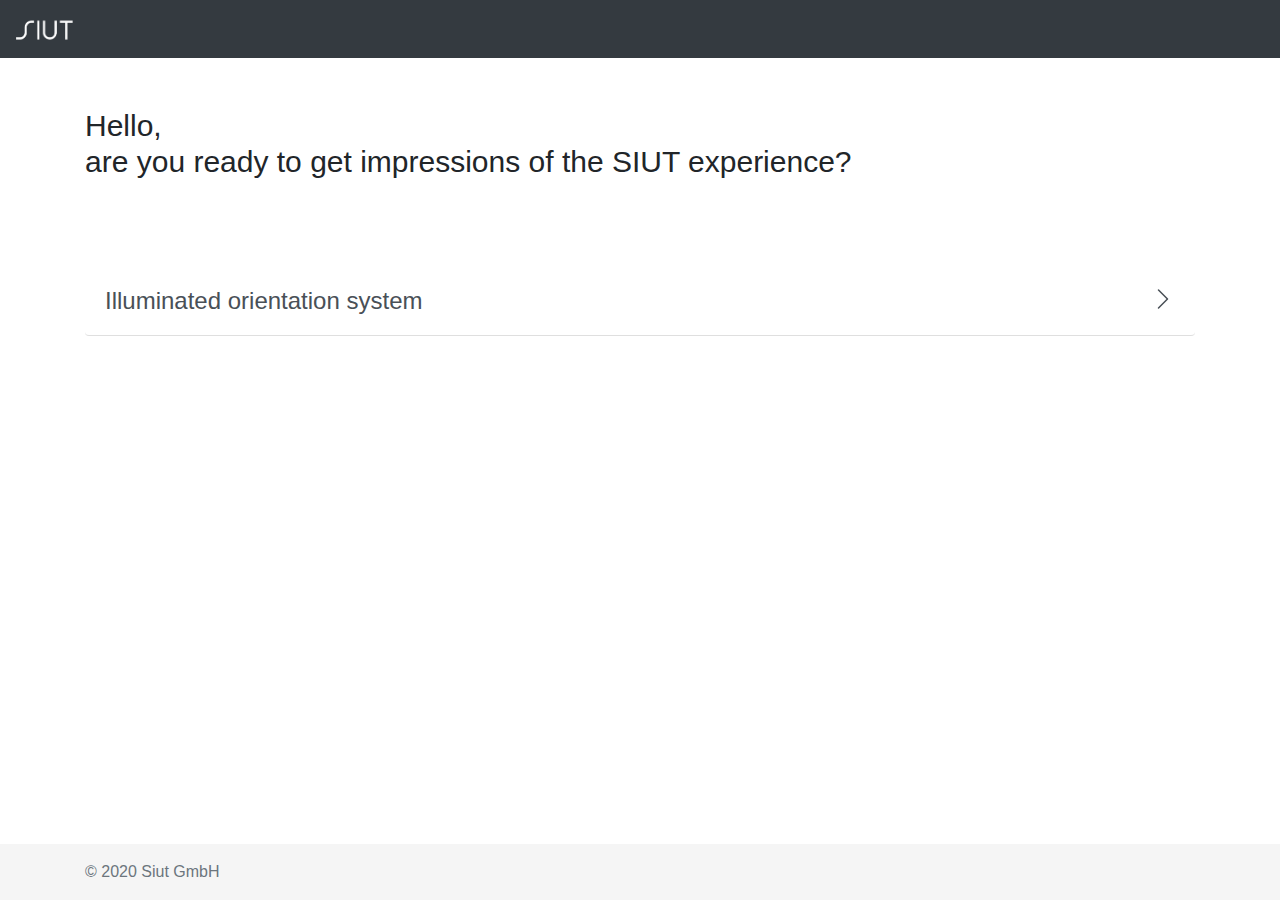
<file: index.html>
<!doctype html>
<html lang="en" class="h-100">
<head>
    <meta charset="utf-8">
    <meta name="viewport" content="width=device-width, initial-scale=1, shrink-to-fit=no">
    <title>Siut - Illuminated orientation system</title>

    <!-- Bootstrap core CSS -->
    <link rel="stylesheet" href="https://stackpath.bootstrapcdn.com/bootstrap/4.4.1/css/bootstrap.min.css"
          integrity="sha384-Vkoo8x4CGsO3+Hhxv8T/Q5PaXtkKtu6ug5TOeNV6gBiFeWPGFN9MuhOf23Q9Ifjh" crossorigin="anonymous">

    <!-- Favicons -->
    <link rel="icon" href="https://siut.eu/wp-content/uploads/2019/11/cropped-logo-1-32x32.png" sizes="32x32"/>

    <!-- Custom styles for this template -->
    <link href="./css/style.css" rel="stylesheet">
</head>
<body class="d-flex flex-column h-100">
<header>
    <!-- Fixed navbar -->
    <nav class="navbar navbar-expand-md navbar-dark fixed-top bg-dark">
        <a class="navbar-brand" href="./index.html">
            <img src="./img/logo-white.png" height="30" alt="Illuminated orientation system">
        </a>
    </nav>
</header>

<!-- Begin page content -->
<main role="main" class="flex-shrink-0">
    <div class="container">

        <h1 class="mt-5">
            Hello,<br>
            are you ready to get impressions of the SIUT experience?
        </h1>

        <div class="list-group mt-5 pt-5">
            <a href="./select.html" class="list-group-item list-group-item-action">
                <h4>
                    Illuminated <span class="keep-together">orientation system</span>
                    <svg style="float: right" class="bi bi-chevron-right" width="1em" height="1em" viewBox="0 0 16 16" fill="currentColor" xmlns="http://www.w3.org/2000/svg">
                        <path fill-rule="evenodd" d="M4.646 1.646a.5.5 0 01.708 0l6 6a.5.5 0 010 .708l-6 6a.5.5 0 01-.708-.708L10.293 8 4.646 2.354a.5.5 0 010-.708z" clip-rule="evenodd"/>
                    </svg>
                </h4>
            </a>
        </div>

    </div>
</main>

<footer class="footer mt-auto py-3">
    <div class="container">
        <span class="text-muted">&copy; 2020 Siut GmbH</span>
    </div>
</footer>
<script src="https://code.jquery.com/jquery-3.5.0.slim.min.js"
        integrity="sha256-MlusDLJIP1GRgLrOflUQtshyP0TwT/RHXsI1wWGnQhs=" crossorigin="anonymous"></script>
<script src="https://stackpath.bootstrapcdn.com/bootstrap/4.4.1/js/bootstrap.min.js"
        integrity="sha384-wfSDF2E50Y2D1uUdj0O3uMBJnjuUD4Ih7YwaYd1iqfktj0Uod8GCExl3Og8ifwB6"
        crossorigin="anonymous"></script>
<script src="./js/scripts.js"></script>
</body>
</html>
</file>
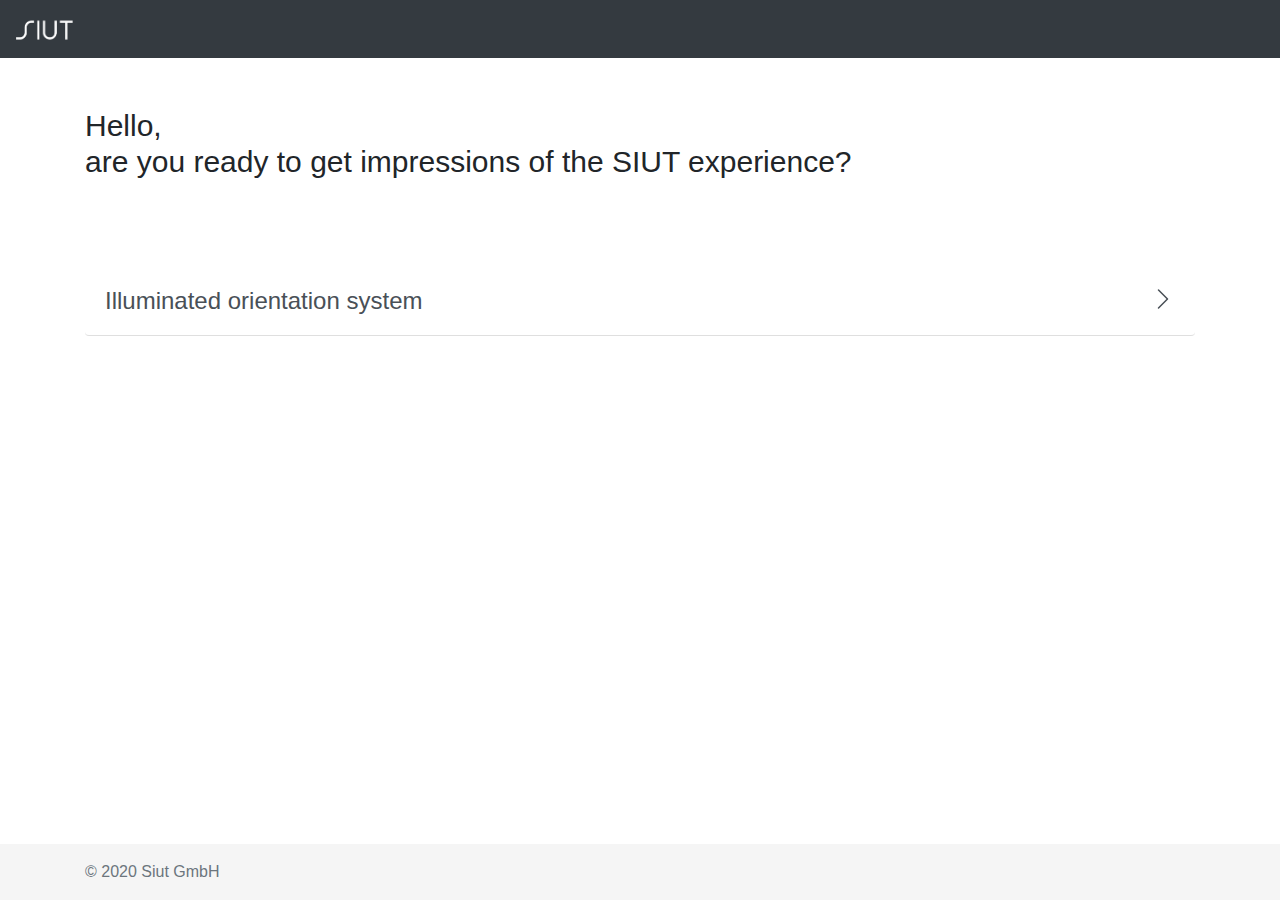
<file: files and programm/files on Mikrokontroller/data/index.html>
<!doctype html>
<html lang="en" class="h-100">
<head>
    <meta charset="utf-8">
    <meta name="viewport" content="width=device-width, initial-scale=1, shrink-to-fit=no">
    <title>Siut - Illuminated orientation system</title>

    <!-- Bootstrap core CSS -->
    <link rel="stylesheet" href="./bootstrap.min.css">

    <!-- Favicons -->
    <link rel="icon" href="./cropped-logo-1-32x32.png" sizes="32x32"/>

    <!-- Custom styles for this template -->
    <link href="./style.css" rel="stylesheet">
</head>
<body class="d-flex flex-column h-100">
<header>
    <!-- Fixed navbar -->
    <nav class="navbar navbar-expand-md navbar-dark fixed-top bg-dark">
        <a class="navbar-brand" href="./index.html">
            <img src="./logo-white.png" height="30" alt="Illuminated orientation system">
        </a>
    </nav>
</header>

<!-- Begin page content -->
<main role="main" class="flex-shrink-0">
    <div class="container">

        <h1 class="mt-5">
            Hello,<br>
            are you ready to get impressions of the SIUT experience?
        </h1>

        <div class="list-group mt-5 pt-5">
            <a href="./select.html" class="list-group-item list-group-item-action">
                <h4>
                    Illuminated <span class="keep-together">orientation system</span>
                    <svg style="float: right" class="bi bi-chevron-right" width="1em" height="1em" viewBox="0 0 16 16" fill="currentColor" xmlns="http://www.w3.org/2000/svg">
                        <path fill-rule="evenodd" d="M4.646 1.646a.5.5 0 01.708 0l6 6a.5.5 0 010 .708l-6 6a.5.5 0 01-.708-.708L10.293 8 4.646 2.354a.5.5 0 010-.708z" clip-rule="evenodd"/>
                    </svg>
                </h4>
            </a>
        </div>

    </div>
</main>

<footer class="footer mt-auto py-3">
    <div class="container">
        <span class="text-muted">&copy; 2020 Siut GmbH</span>
    </div>
</footer>
<script src="./jquery-3.5.0.slim.min.js"></script>
<script src="./bootstrap.min.js"></script>
<script src="./scripts.js"></script>
</body>
</html>
</file>
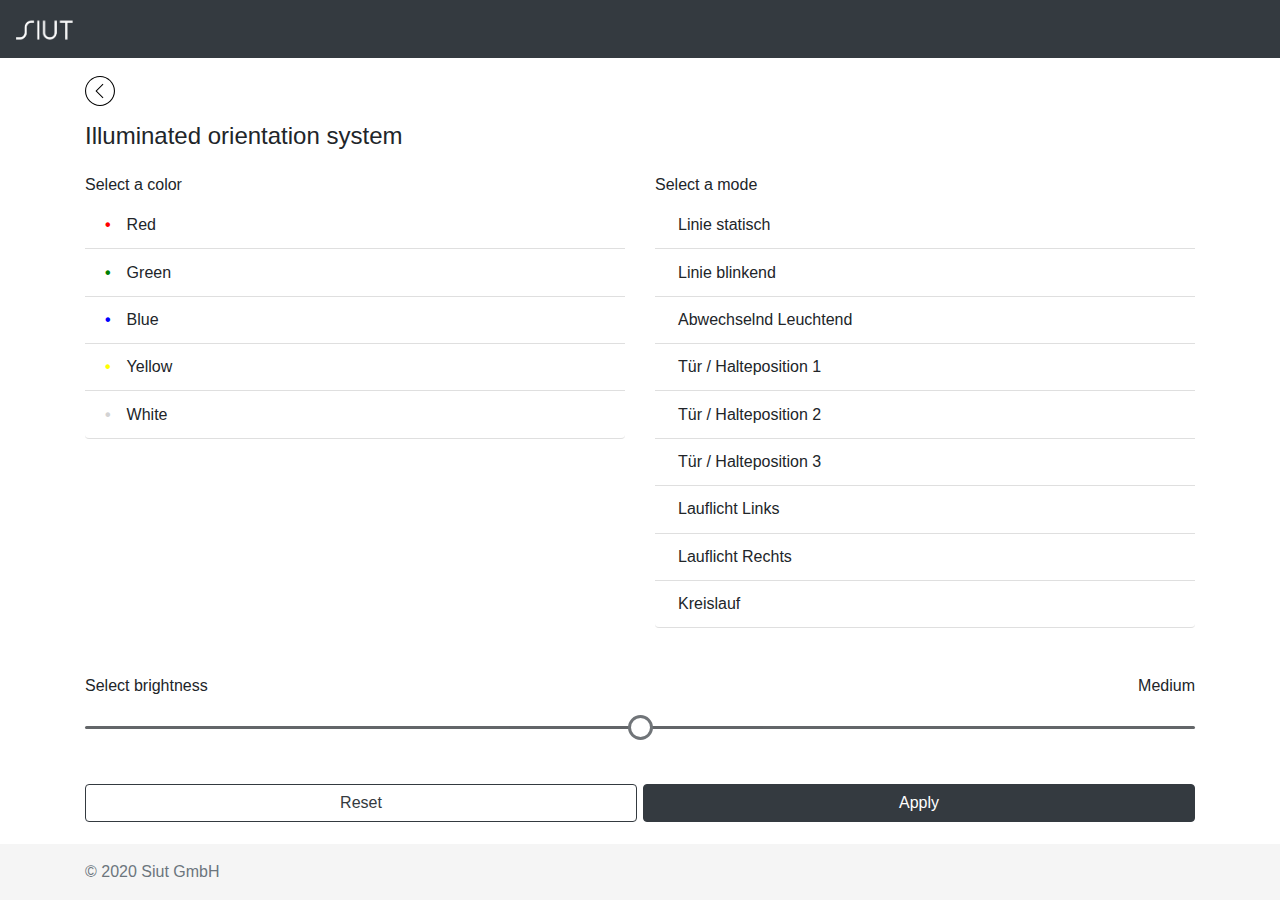
<file: select.html>
<!doctype html>
<html lang="en" class="h-100">
<head>
    <meta charset="utf-8">
    <meta name="viewport" content="width=device-width, initial-scale=1, shrink-to-fit=no">
    <title>Siut - Illuminated orientation system</title>

    <!-- Bootstrap core CSS -->
    <link rel="stylesheet" href="https://stackpath.bootstrapcdn.com/bootstrap/4.4.1/css/bootstrap.min.css"
          integrity="sha384-Vkoo8x4CGsO3+Hhxv8T/Q5PaXtkKtu6ug5TOeNV6gBiFeWPGFN9MuhOf23Q9Ifjh" crossorigin="anonymous">

    <!-- Favicons -->
    <link rel="icon" href="https://siut.eu/wp-content/uploads/2019/11/cropped-logo-1-32x32.png" sizes="32x32"/>

    <!-- Custom styles for this template -->
    <link href="./css/style.css" rel="stylesheet">
</head>
<body class="d-flex flex-column h-100">
<header>
    <!-- Fixed navbar -->
    <nav class="navbar navbar-expand-md navbar-dark fixed-top bg-dark">
        <a class="navbar-brand" href="./index.html">
            <img src="./img/logo-white.png" height="30" alt="Illuminated orientation system">
        </a>
    </nav>
</header>

<!-- Begin page content -->
<main role="main" class="flex-shrink-0">
    <div class="container">

        <a href="index.html" class="back-button mt-3">
            <img src="./img/circle-back.svg" width="30" height="30" alt="back">
        </a>
        <h4 class="mt-3">
            <span class="pt-3">Illuminated orientation system</span>
        </h4>

        <form action="./status.html" method="post">
            <div class="form-group row">

                <!-- Form Part - Color Selection -->
                <div class="col-md-6 mb-3 mt-3">
                    <h6>Select a color</h6>

                    <div class="list-group color-selection">
                        <input type="radio" name="color" value="red" id="color-red"/>
                        <label class="list-group-item red" for="color-red">Red</label>

                        <input type="radio" name="color" value="green" id="color-green"/>
                        <label class="list-group-item green" for="color-green">Green</label>

                        <input type="radio" name="color" value="blue" id="color-blue"/>
                        <label class="list-group-item blue" for="color-blue">Blue</label>

                        <input type="radio" name="color" value="yellow" id="color-yellow"/>
                        <label class="list-group-item yellow" for="color-yellow">Yellow</label>

                        <input type="radio" name="color" value="white" id="color-white"/>
                        <label class="list-group-item white" for="color-white">White</label>
                    </div>
                </div>

                <!-- Form Part - Mode Selection -->
                <div class="col-md-6 mt-3">
                    <h6>Select a mode</h6>

                    <div class="list-group mode-selection">
                        <input type="radio" name="mode" value="line-static" id="mode-line-static"/>
                        <label class="list-group-item" for="mode-line-static">Linie statisch</label>

                        <input type="radio" name="mode" value="line-flashing" id="mode-line-flashing"/>
                        <label class="list-group-item" for="mode-line-flashing">Linie blinkend</label>

                        <input type="radio" name="mode" value="alternate" id="mode-alternate"/>
                        <label class="list-group-item" for="mode-alternate">Abwechselnd Leuchtend</label>

                        <input type="radio" name="mode" value="stop-position-1" id="mode-stop-position-1"/>
                        <label class="list-group-item" for="mode-stop-position-1">Tür / Halteposition 1</label>

                        <input type="radio" name="mode" value="stop-position-2" id="mode-stop-position-2"/>
                        <label class="list-group-item" for="mode-stop-position-2">Tür / Halteposition 2</label>

                        <input type="radio" name="mode" value="stop-position-3" id="mode-stop-position-3"/>
                        <label class="list-group-item" for="mode-stop-position-3">Tür / Halteposition 3</label>

                        <input type="radio" name="mode" value="lauflinks" id="mode-lauflinks"/>
                        <label class="list-group-item" for="mode-lauflinks">Lauflicht Links</label>

                        <input type="radio" name="mode" value="laufrechts" id="mode-laufrechts"/>
                        <label class="list-group-item" for="mode-laufrechts">Lauflicht Rechts</label>

                        <input type="radio" name="mode" value="circle" id="mode-circle"/>
                        <label class="list-group-item" for="mode-circle">Kreislauf</label>
                    </div>
                </div>
            </div>

            <!-- Form Part - Brightness Selection -->
            <div class="form-group row mt-5 mb-0">
                <div class="col-6">
                    <h6>Select brightness</h6>
                </div>
                <div class="col-6 text-right">
                    <h6 class="brightness-value">Medium</h6>
                </div>
            </div>

            <div class="slidecontainer pt-2">
                <input type="range" min="1" max="3" value="2" class="slider brightness-slider" name="brightness"
                       id="brightness">
            </div>

            <!-- Form Bottom - Actions -->
            <div class="form-group row mt-5">
                <div class="col-6 reset-col">
                    <button type="button" class="reset btn btn-outline-dark btn-block">Reset</button>
                </div>
                <div class="col-6 submit-col">
                    <input type="submit" class="submit btn btn-dark btn-block" value="Apply">
                </div>
            </div>
        </form>
    </div>
</main>

<footer class="footer mt-auto py-3">
    <div class="container">
        <span class="text-muted">&copy; 2020 Siut GmbH</span>
    </div>
</footer>
<script src="https://code.jquery.com/jquery-3.5.0.slim.min.js"
        integrity="sha256-MlusDLJIP1GRgLrOflUQtshyP0TwT/RHXsI1wWGnQhs=" crossorigin="anonymous"></script>
<script src="https://stackpath.bootstrapcdn.com/bootstrap/4.4.1/js/bootstrap.min.js"
        integrity="sha384-wfSDF2E50Y2D1uUdj0O3uMBJnjuUD4Ih7YwaYd1iqfktj0Uod8GCExl3Og8ifwB6"
        crossorigin="anonymous"></script>
<script src="./js/scripts.js"></script>
</body>
</html>
</file>
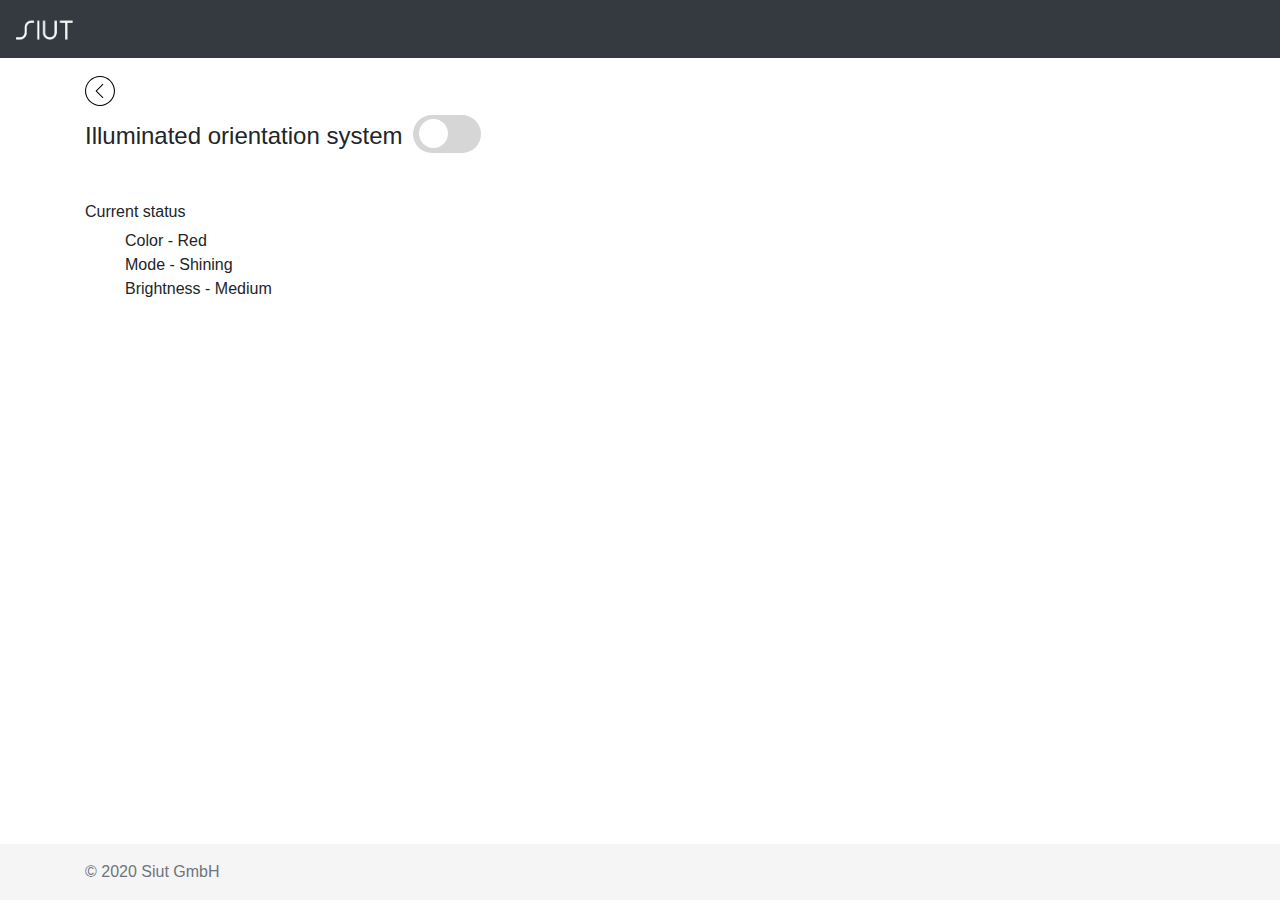
<file: status.html>
<!doctype html>
<html lang="en" class="h-100">
<head>
    <meta charset="utf-8">
    <meta name="viewport" content="width=device-width, initial-scale=1, shrink-to-fit=no">
    <title>Siut - Illuminated orientation system</title>

    <!-- Bootstrap core CSS -->
    <link rel="stylesheet" href="https://stackpath.bootstrapcdn.com/bootstrap/4.4.1/css/bootstrap.min.css"
          integrity="sha384-Vkoo8x4CGsO3+Hhxv8T/Q5PaXtkKtu6ug5TOeNV6gBiFeWPGFN9MuhOf23Q9Ifjh" crossorigin="anonymous">

    <!-- Favicons -->
    <link rel="icon" href="https://siut.eu/wp-content/uploads/2019/11/cropped-logo-1-32x32.png" sizes="32x32"/>

    <!-- Custom styles for this template -->
    <link href="./css/style.css" rel="stylesheet">

    <!-- iOS style on/off switch style -->
    <link href="./css/component-custom-switch.css" rel="stylesheet">
</head>
<body class="d-flex flex-column h-100">
<header>
    <!-- Fixed navbar -->
    <nav class="navbar navbar-expand-md navbar-dark fixed-top bg-dark">
        <a class="navbar-brand" href="./index.html">
            <img src="./img/logo-white.png" height="30" alt="Illuminated orientation system">
        </a>
    </nav>
</header>

<!-- Begin page content -->
<main role="main" class="flex-shrink-0">
    <div class="container status-screen">

        <a href="select.html" class="back-button mt-3">
            <img src="./img/circle-back.svg" width="30" height="30" alt="back">
        </a>
        <h4 class="mt-3 float-left">
            <span class="pt-3">Illuminated <span class="keep-together">orientation system</span></span>
        </h4>

        <div class="custom-switch">
            <input class="custom-switch-input" id="example_1" type="checkbox">
            <label class="custom-switch-btn" for="example_1"></label>
        </div>

        <h6 class="mt-5">Current status</h6>
        <ul class="status">
            <li>Color - <span class="value">Red</span></li>
            <li>Mode - <span class="value">Shining</span></li>
            <li>Brightness - <span class="value">Medium</span></li>
        </ul>

    </div>
</main>

<footer class="footer mt-auto py-3">
    <div class="container">
        <span class="text-muted">&copy; 2020 Siut GmbH</span>
    </div>
</footer>
<script src="https://code.jquery.com/jquery-3.5.0.slim.min.js"
        integrity="sha256-MlusDLJIP1GRgLrOflUQtshyP0TwT/RHXsI1wWGnQhs=" crossorigin="anonymous"></script>
<script src="https://stackpath.bootstrapcdn.com/bootstrap/4.4.1/js/bootstrap.min.js"
        integrity="sha384-wfSDF2E50Y2D1uUdj0O3uMBJnjuUD4Ih7YwaYd1iqfktj0Uod8GCExl3Og8ifwB6"
        crossorigin="anonymous"></script>
<script src="./js/scripts.js"></script>
</body>
</html>
</file>
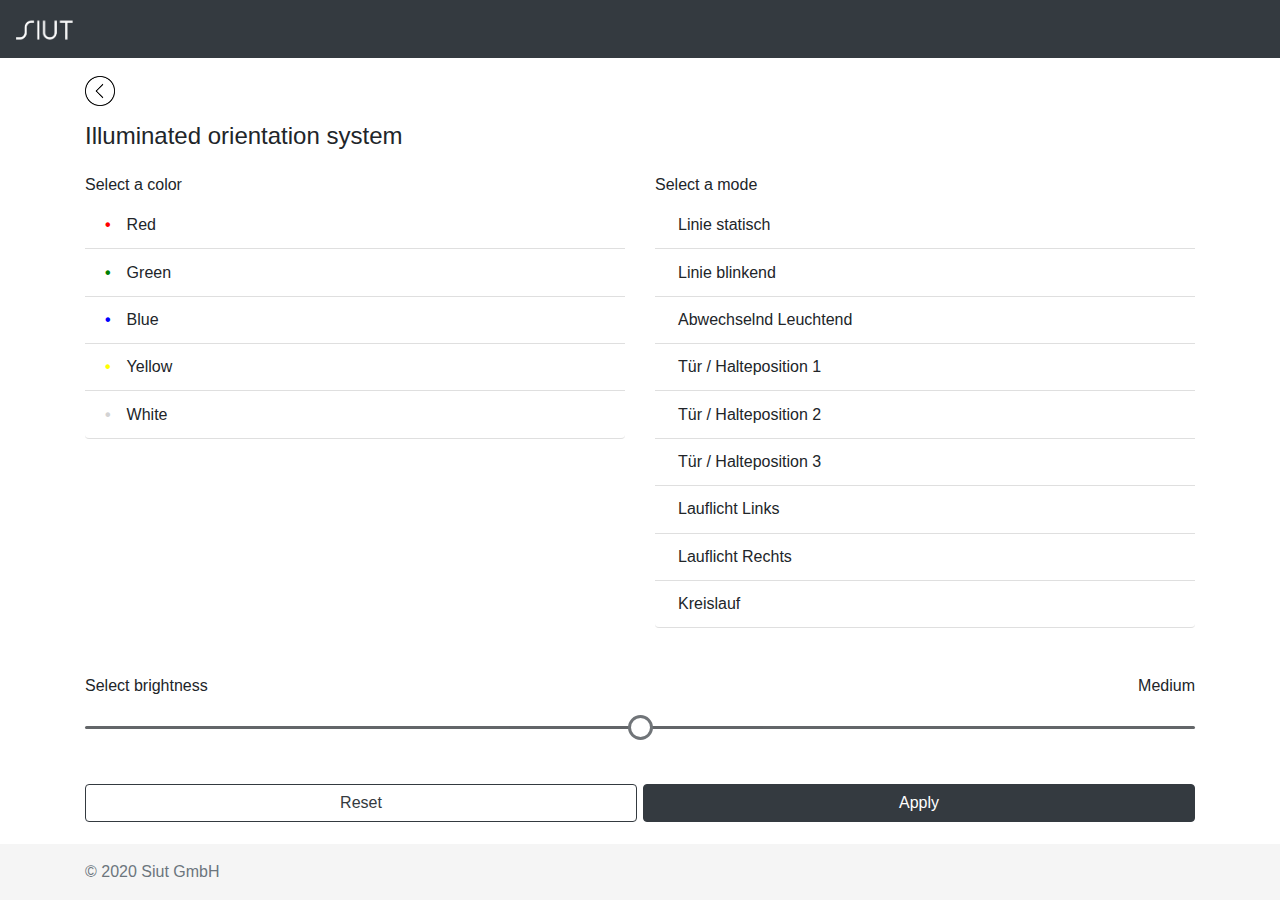
<file: files and programm/files on Mikrokontroller/data/select.html>
<!doctype html>
<html lang="en" class="h-100">
<head>
    <meta charset="utf-8">
    <meta name="viewport" content="width=device-width, initial-scale=1, shrink-to-fit=no">
    <title>Siut - Illuminated orientation system</title>

    <!-- Bootstrap core CSS -->
    <link rel="stylesheet" href="./bootstrap.min.css">

    <!-- Favicons -->
    <link rel="icon" href="./cropped-logo-1-32x32.png" sizes="32x32"/>

    <!-- Custom styles for this template -->
    <link href="./style.css" rel="stylesheet">
</head>
<body class="d-flex flex-column h-100">
<header>
    <!-- Fixed navbar -->
    <nav class="navbar navbar-expand-md navbar-dark fixed-top bg-dark">
        <a class="navbar-brand" href="./index.html">
            <img src="./logo-white.png" height="30" alt="Illuminated orientation system">
        </a>
    </nav>
</header>

<!-- Begin page content -->
<main role="main" class="flex-shrink-0">
    <div class="container">

        <a href="index.html" class="back-button mt-3">
            <img src="./circle-back.png" width="30" height="30" alt="back">
        </a>
        <h4 class="mt-3">
            <span class="pt-3">Illuminated orientation system</span>
        </h4>

        <form action="./status.html" id="form1">
            <div class="form-group row">

                <!-- Form Part - Color Selection -->
                <div class="col-md-6 mb-3 mt-3">
                    <h6>Select a color</h6>

                    <div class="list-group color-selection">
                        <input type="radio" name="color" value="red" id="color-red"/>
                        <label class="list-group-item red" for="color-red">Red</label>

                        <input type="radio" name="color" value="green" id="color-green"/>
                        <label class="list-group-item green" for="color-green">Green</label>

                        <input type="radio" name="color" value="blue" id="color-blue"/>
                        <label class="list-group-item blue" for="color-blue">Blue</label>

                        <input type="radio" name="color" value="yellow" id="color-yellow"/>
                        <label class="list-group-item yellow" for="color-yellow">Yellow</label>

                        <input type="radio" name="color" value="white" id="color-white"/>
                        <label class="list-group-item white" for="color-white">White</label>
                    </div>
                </div>

                <!-- Form Part - Mode Selection -->
                <div class="col-md-6 mt-3">
                    <h6>Select a mode</h6>

                    <div class="list-group mode-selection">
                        <input type="radio" name="mode" value="line-static" id="mode-line-static"/>
                        <label class="list-group-item" for="mode-line-static">Linie statisch</label>

                        <input type="radio" name="mode" value="line-flashing" id="mode-line-flashing"/>
                        <label class="list-group-item" for="mode-line-flashing">Linie blinkend</label>

                        <input type="radio" name="mode" value="alternate" id="mode-alternate"/>
                        <label class="list-group-item" for="mode-alternate">Abwechselnd Leuchtend</label>

                        <input type="radio" name="mode" value="stop-position-1" id="mode-stop-position-1"/>
                        <label class="list-group-item" for="mode-stop-position-1">Tür / Halteposition 1</label>

                        <input type="radio" name="mode" value="stop-position-2" id="mode-stop-position-2"/>
                        <label class="list-group-item" for="mode-stop-position-2">Tür / Halteposition 2</label>

                        <input type="radio" name="mode" value="stop-position-3" id="mode-stop-position-3"/>
                        <label class="list-group-item" for="mode-stop-position-3">Tür / Halteposition 3</label>

                        <input type="radio" name="mode" value="lauflinks" id="mode-lauflinks"/>
                        <label class="list-group-item" for="mode-lauflinks">Lauflicht Links</label>

                        <input type="radio" name="mode" value="laufrechts" id="mode-laufrechts"/>
                        <label class="list-group-item" for="mode-laufrechts">Lauflicht Rechts</label>

                        <input type="radio" name="mode" value="circle" id="mode-circle"/>
                        <label class="list-group-item" for="mode-circle">Kreislauf</label>
                    </div>
                </div>
            </div>

            <!-- Form Part - Brightness Selection -->
            <div class="form-group row mt-5 mb-0">
                <div class="col-6">
                    <h6>Select brightness</h6>
                </div>
                <div class="col-6 text-right">
                    <h6 class="brightness-value">Medium</h6>
                </div>
            </div>

            <div class="slidecontainer pt-2">
                <input type="range" min="1" max="3" value="2" class="slider brightness-slider" name="brightness"
                       id="brightness">
            </div>
             </form>
            <!-- Form Bottom - Actions -->
            <div class="form-group row mt-5">
                <div class="col-6 reset-col">
                    <form action="/select.html" id="form2">

                     <input type="submit" name="reset" form="form2" class="reset btn btn-outline-dark btn-block" value="Reset">
                    </form>
                </div>
                <div class="col-6 submit-col">
                    <input type="submit" form="form1" class="submit btn btn-dark btn-block" value="Apply">
               </div>
           </div>

    </div>
</main>
<footer class="footer mt-auto py-3">
    <div class="container">
        <span class="text-muted">&copy; 2020 Siut GmbH</span>
    </div>
</footer>
<script src="./jquery-3.5.0.slim.min.js"></script>
<script src="./bootstrap.min.js"></script>
<script src="./scripts.js"></script>
</body>
</html>
</file>
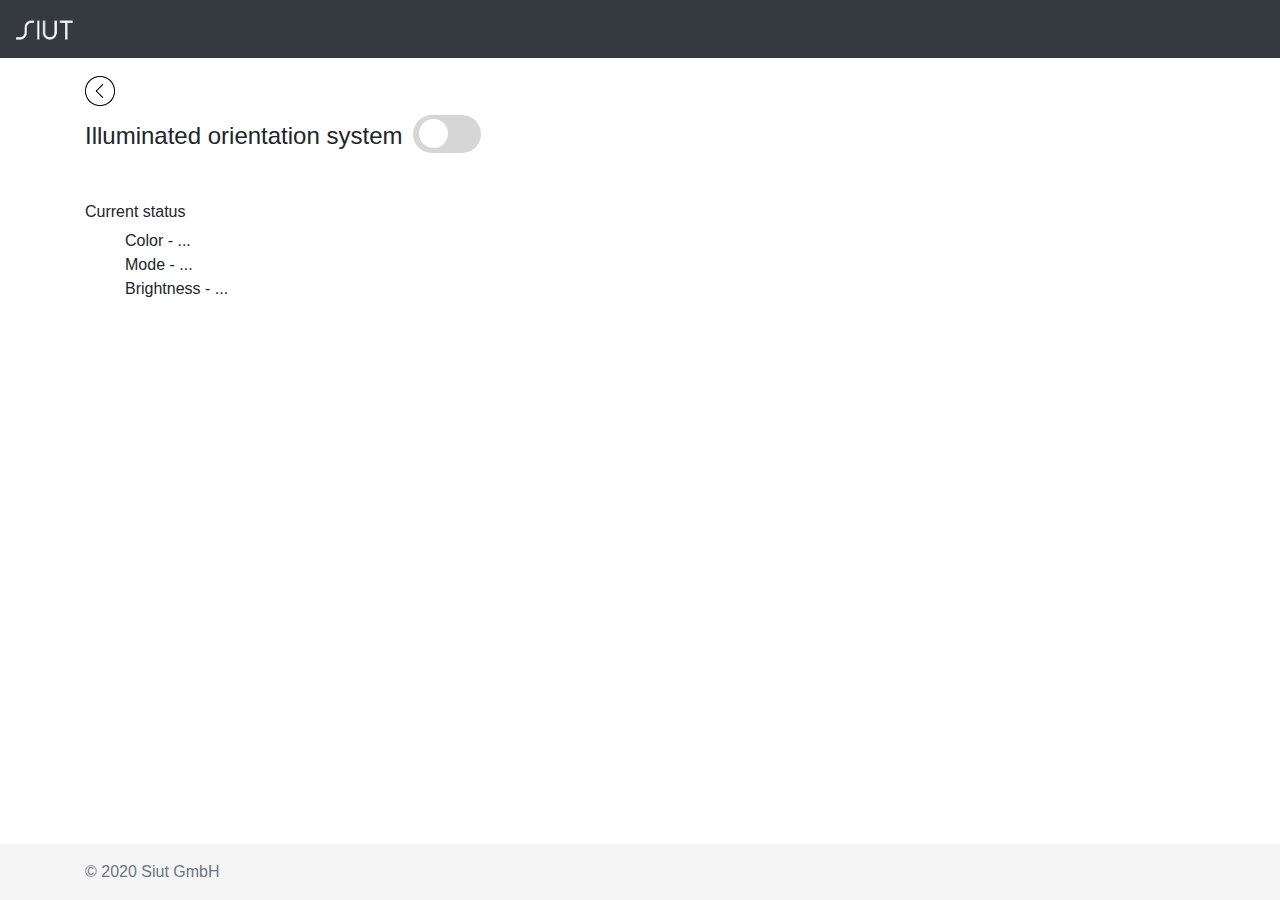
<file: files and programm/files on Mikrokontroller/data/status.html>
<!doctype html>
<html lang="en" class="h-100">
<head>
    <meta charset="utf-8">
    <meta name="viewport" content="width=device-width, initial-scale=1, shrink-to-fit=no">
    <title>Siut - Illuminated orientation system</title>

    <!-- Bootstrap core CSS -->
    <link rel="stylesheet" href="./bootstrap.min.css">

    <!-- Favicons -->
    <link rel="icon" href="./cropped-logo-1-32x32.png" sizes="32x32"/>

    <!-- Custom styles for this template -->
    <link href="./style.css" rel="stylesheet">

    <!-- iOS style on/off switch style -->
    <link href="./component-custom-switch.css" rel="stylesheet">
</head>
<body class="d-flex flex-column h-100">
<header>
    <!-- Fixed navbar -->
    <nav class="navbar navbar-expand-md navbar-dark fixed-top bg-dark">
        <a class="navbar-brand" href="./index.html">
            <img src="./logo-white.png" height="30" alt="Illuminated orientation system">
        </a>
    </nav>
</header>

<!-- Begin page content -->
<main role="main" class="flex-shrink-0">
    <div class="container status-screen">

        <a href="select.html" class="back-button mt-3">
            <img src="./circle-back.png" width="30" height="30" alt="back">
        </a>
        <h4 class="mt-3 float-left">
            <span class="pt-3">Illuminated <span class="keep-together">orientation system</span></span>
        </h4>

        <div class="custom-switch">
            <input class="custom-switch-input" id="example_1" type="checkbox">
            <label class="custom-switch-btn" for="example_1"></label>
        </div>

        <h6 class="mt-5">Current status</h6>
        <ul class="status">
            <li>Color - <span class="value color">...</span></li>
            <li>Mode - <span class="value mode">...</span></li>
            <li>Brightness - <span class="value brightness">...</span></li>
        </ul>

    </div>
</main>

<footer class="footer mt-auto py-3">
    <div class="container">
        <span class="text-muted">&copy; 2020 Siut GmbH</span>
    </div>
</footer>
<script src="./jquery-3.5.0.slim.min.js"></script>
<script src="./bootstrap.min.js"></script>
<script src="./scripts.js"></script>
</body>
</html>
</file>
<file: css/style.css>
* {
    font-family: -apple-system, sans-serif;
}

main > .container {
    padding: 60px 15px 0;
}

.footer {
    background-color: #f5f5f5;
}

.footer > .container {
    padding-right: 15px;
    padding-left: 15px;
}

.back-button {
    display: block;
}

.keep-together {
    white-space: nowrap;
}

h1 {
    font-size: 30px !important;
}

h4 {
    font-size: 24px !important;
}

/* List group styling */

.list-group-item {
    user-select: none;
}

.list-group input[type="radio"] {
    display: none;
}

.list-group input[type="radio"] + .list-group-item {
    cursor: pointer;
}

.list-group input[type="radio"] + .list-group-item:before {
    content: "\2022";
    font-weight: bold;
    margin-right: 1em;
}

.list-group.mode-selection input[type="radio"] + .list-group-item:before {
    content: "";
    margin-right: 1.5em;
    margin-left: -21px;
}

.list-group input[type="radio"] + .list-group-item.red:before {
    color: red;
}

.list-group input[type="radio"] + .list-group-item.green:before {
    color: green;
}

.list-group input[type="radio"] + .list-group-item.blue:before {
    color: blue;
}

.list-group input[type="radio"] + .list-group-item.yellow:before {
    color: yellow;
}

.list-group input[type="radio"] + .list-group-item.white:before {
    color: lightgrey;
}

.list-group input[type="radio"] + .list-group-item:after {
    content: "\2713";
    color: transparent;
    font-weight: bold;
    float: right;
}

.list-group input[type="radio"]:checked + .list-group-item {
    background-color: #efefef;
}

.list-group input[type="radio"]:checked + .list-group-item:after {
    color: inherit;
}

.list-group-item {
    padding-top: 0.7rem;
    padding-bottom: 0.7rem;
    margin-bottom: 0;
    border-top: 0;
    border-left: 0;
    border-right: 0;
}

.slidecontainer {
    width: 100%; /* Width of the outside container */
}

/* The slider itself */
.slider {
    -webkit-appearance: none;  /* Override default CSS styles */
    appearance: none;
    width: 100%; /* Full-width */
    height: 3px; /* Specified height */
    background: #212529; /* Grey background */
    outline: none; /* Remove outline */
    opacity: 0.7; /* Set transparency (for mouse-over effects on hover) */
    -webkit-transition: .2s; /* 0.2 seconds transition on hover */
    border-radius: 4px;
    transition: opacity .2s;
}

/* Mouse-over effects */
.slider:hover {
    opacity: 1; /* Fully shown on mouse-over */
}

/* The slider handle (use -webkit- (Chrome, Opera, Safari, Edge) and -moz- (Firefox) to override default look) */
.slider::-webkit-slider-thumb {
    -webkit-appearance: none; /* Override default look */
    appearance: none;
    width: 25px; /* Set a specific slider handle width */
    height: 25px; /* Slider handle height */
    background: white; /* Gray background */
    border: 3px solid #343a40; /* Gray background */
    cursor: pointer; /* Cursor on hover */
    border-radius: 15px;
}

.slider::-moz-range-thumb {
    width: 25px; /* Set a specific slider handle width */
    height: 25px; /* Slider handle height */
    cursor: pointer; /* Cursor on hover */
    background: white; /* Gray background */
    border: 3px solid #343a40; /* Gray background */
    border-radius: 15px;
}

.reset-col {
    padding-right: 3px;
}

.submit-col {
    padding-left: 3px;
}

/* status page */

ul.status {
    list-style-type: none;
}

.status-screen h4 {
    margin-right: 10px;
}

.custom-switch {
    padding-top: 9px;
}
</file>
<file: files and programm/files on Mikrokontroller/data/style.css>
* {
    font-family: -apple-system, sans-serif;
}

main > .container {
    padding: 60px 15px 0;
}

.footer {
    background-color: #f5f5f5;
}

.footer > .container {
    padding-right: 15px;
    padding-left: 15px;
}

.back-button {
    display: block;
}

.keep-together {
    white-space: nowrap;
}

h1 {
    font-size: 30px !important;
}

h4 {
    font-size: 24px !important;
}

/* List group styling */

.list-group-item {
    user-select: none;
}

.list-group input[type="radio"] {
    display: none;
}

.list-group input[type="radio"] + .list-group-item {
    cursor: pointer;
}

.list-group input[type="radio"] + .list-group-item:before {
    content: "\2022";
    font-weight: bold;
    margin-right: 1em;
}

.list-group.mode-selection input[type="radio"] + .list-group-item:before {
    content: "";
    margin-right: 1.5em;
    margin-left: -21px;
}

.list-group input[type="radio"] + .list-group-item.red:before {
    color: red;
}

.list-group input[type="radio"] + .list-group-item.green:before {
    color: green;
}

.list-group input[type="radio"] + .list-group-item.blue:before {
    color: blue;
}

.list-group input[type="radio"] + .list-group-item.yellow:before {
    color: yellow;
}

.list-group input[type="radio"] + .list-group-item.white:before {
    color: lightgrey;
}

.list-group input[type="radio"] + .list-group-item:after {
    content: "\2713";
    color: transparent;
    font-weight: bold;
    float: right;
}

.list-group input[type="radio"]:checked + .list-group-item {
    background-color: #efefef;
}

.list-group input[type="radio"]:checked + .list-group-item:after {
    color: inherit;
}

.list-group-item {
    padding-top: 0.7rem;
    padding-bottom: 0.7rem;
    margin-bottom: 0;
    border-top: 0;
    border-left: 0;
    border-right: 0;
}

.slidecontainer {
    width: 100%; /* Width of the outside container */
}

/* The slider itself */
.slider {
    -webkit-appearance: none;  /* Override default CSS styles */
    appearance: none;
    width: 100%; /* Full-width */
    height: 3px; /* Specified height */
    background: #212529; /* Grey background */
    outline: none; /* Remove outline */
    opacity: 0.7; /* Set transparency (for mouse-over effects on hover) */
    -webkit-transition: .2s; /* 0.2 seconds transition on hover */
    border-radius: 4px;
    transition: opacity .2s;
}

/* Mouse-over effects */
.slider:hover {
    opacity: 1; /* Fully shown on mouse-over */
}

/* The slider handle (use -webkit- (Chrome, Opera, Safari, Edge) and -moz- (Firefox) to override default look) */
.slider::-webkit-slider-thumb {
    -webkit-appearance: none; /* Override default look */
    appearance: none;
    width: 25px; /* Set a specific slider handle width */
    height: 25px; /* Slider handle height */
    background: white; /* Gray background */
    border: 3px solid #343a40; /* Gray background */
    cursor: pointer; /* Cursor on hover */
    border-radius: 15px;
}

.slider::-moz-range-thumb {
    width: 25px; /* Set a specific slider handle width */
    height: 25px; /* Slider handle height */
    cursor: pointer; /* Cursor on hover */
    background: white; /* Gray background */
    border: 3px solid #343a40; /* Gray background */
    border-radius: 15px;
}

.reset-col {
    padding-right: 3px;
}

.submit-col {
    padding-left: 3px;
}

/* status page */

ul.status {
    list-style-type: none;
}

.status-screen h4 {
    margin-right: 10px;
}

.custom-switch {
    padding-top: 9px;
}
</file>
<file: css/component-custom-switch.css>
/*
 *
 *
 *
 * Bootstrap 4 Component - Custom switch
 * Version: 1.1.2
 * Copyright (c) 2017-18 Martin Haubek
 *
 *
 *
 */
.custom-switch {
  line-height: 12px; }
  .custom-switch .custom-switch-input {
    position: absolute;
    z-index: -1;
    opacity: 0; }
    .custom-switch .custom-switch-input, .custom-switch .custom-switch-input:after, .custom-switch .custom-switch-input:before,
    .custom-switch .custom-switch-input *,
    .custom-switch .custom-switch-input *:after,
    .custom-switch .custom-switch-input *:before,
    .custom-switch .custom-switch-input + .custom-switch-btn {
      box-sizing: border-box; }
      .custom-switch .custom-switch-input:selection, .custom-switch .custom-switch-input:after:selection, .custom-switch .custom-switch-input:before:selection,
      .custom-switch .custom-switch-input *:selection,
      .custom-switch .custom-switch-input *:after:selection,
      .custom-switch .custom-switch-input *:before:selection,
      .custom-switch .custom-switch-input + .custom-switch-btn:selection {
        background: none; }
    .custom-switch .custom-switch-input + .custom-switch-btn {
      outline: 0;
      display: inline-block;
      position: relative;
      -webkit-user-select: none;
         -moz-user-select: none;
          -ms-user-select: none;
              user-select: none;
      cursor: pointer;
      width: 68px;
      height: 38px;
      margin: 0;
      padding: 4px;
      background: #d6d6d6;
      border-radius: 76px;
      transition: all 150ms ease; }
      .custom-switch .custom-switch-input + .custom-switch-btn:after, .custom-switch .custom-switch-input + .custom-switch-btn:before {
        position: relative;
        display: block;
        content: "";
        width: 29px;
        height: 29px; }
      .custom-switch .custom-switch-input + .custom-switch-btn:after {
        left: 2px;
        border-radius: 50%;
        background: white;
        transition: all 150ms ease; }
      .custom-switch .custom-switch-input + .custom-switch-btn:before {
        display: none; }
      .custom-switch .custom-switch-input + .custom-switch-btn.text-hide {
        top: -.80rem; }
    .custom-switch .custom-switch-input:checked + .custom-switch-btn {
      background: #333333; }
      .custom-switch .custom-switch-input:checked + .custom-switch-btn:after {
        left: 30px; }
      .custom-switch .custom-switch-input:checked + .custom-switch-btn ~ .custom-switch-content-checked {
        opacity: 1;
        height: auto; }
      .custom-switch .custom-switch-input:checked + .custom-switch-btn ~ .custom-switch-content-unchecked {
        display: none;
        opacity: 0;
        height: 0; }
    .custom-switch .custom-switch-input:not(:checked) + .custom-switch-btn ~ .custom-switch-content-checked {
      display: none;
      opacity: 0;
      height: 0; }
    .custom-switch .custom-switch-input:not(:checked) + .custom-switch-btn ~ .custom-switch-content-unchecked {
      opacity: 1;
      height: auto; }
    .custom-switch .custom-switch-input[disabled] + .custom-switch-btn {
      background: rgba(173, 181, 189, 0.6);
      cursor: default; }
    .custom-switch .custom-switch-input[disabled]:checked + .custom-switch-btn {
      background: rgba(40, 167, 69, 0.4); }
    .custom-switch .custom-switch-input:not([disabled]):focus ~ .custom-switch-btn {
      box-shadow: inset 0 1px 1px rgba(0, 0, 0, 0.075), 0 0 0 0.25rem rgba(56, 123, 189, 0.25); }
    .custom-switch .custom-switch-input[required] ~ .custom-switch-btn {
      box-shadow: inset 0 1px 1px rgba(0, 0, 0, 0.075), 0 0 0 0.125rem rgba(220, 53, 69, 0.5); }
  .custom-switch .custom-switch-form-text {
    display: inline-block;
    height: 38px;
    margin-left: .5rem;
    line-height: 38px;
    vertical-align: top; }
  .custom-switch.custom-switch-label-io .custom-switch-input + .custom-switch-btn {
    background-image: url("data:image/svg+xml;charset=utf8,%3Csvg xmlns='http://www.w3.org/2000/svg' width='68' height='38'%3E%3Ctext x='42.5' y='23.75' font-size='12px' font-family='-apple-system, BlinkMacSystemFont, Segoe UI, Roboto, Helvetica Neue, Arial, Noto Sans, sans-serif, Apple Color Emoji, Segoe UI Emoji, Segoe UI Symbol, Noto Color Emoji' fill='%23fff'%3EO%3C/text%3E%3C/svg%3E"); }
  .custom-switch.custom-switch-label-io .custom-switch-input:checked + .custom-switch-btn {
    background-image: url("data:image/svg+xml;charset=utf8,%3Csvg xmlns='http://www.w3.org/2000/svg' width='68' height='38'%3E%3Ctext x='18.13333' y='23.75' font-size='12px' font-family='-apple-system, BlinkMacSystemFont, Segoe UI, Roboto, Helvetica Neue, Arial, Noto Sans, sans-serif, Apple Color Emoji, Segoe UI Emoji, Segoe UI Symbol, Noto Color Emoji' fill='%23fff'%3EI%3C/text%3E%3C/svg%3E"); }
  .custom-switch.custom-switch-label-onoff .custom-switch-input + .custom-switch-btn {
    background-image: url("data:image/svg+xml;charset=utf8,%3Csvg xmlns='http://www.w3.org/2000/svg' width='68' height='38'%3E%3Ctext x='38.85714' y='23.75' font-size='12px' font-family='-apple-system, BlinkMacSystemFont, Segoe UI, Roboto, Helvetica Neue, Arial, Noto Sans, sans-serif, Apple Color Emoji, Segoe UI Emoji, Segoe UI Symbol, Noto Color Emoji' fill='%23fff'%3EOff%3C/text%3E%3C/svg%3E"); }
  .custom-switch.custom-switch-label-onoff .custom-switch-input:checked + .custom-switch-btn {
    background-image: url("data:image/svg+xml;charset=utf8,%3Csvg xmlns='http://www.w3.org/2000/svg' width='68' height='38'%3E%3Ctext x='9.71429' y='23.75' font-size='12px' font-family='-apple-system, BlinkMacSystemFont, Segoe UI, Roboto, Helvetica Neue, Arial, Noto Sans, sans-serif, Apple Color Emoji, Segoe UI Emoji, Segoe UI Symbol, Noto Color Emoji' fill='%23fff'%3EOn%3C/text%3E%3C/svg%3E"); }
  .custom-switch.custom-switch-label-yesno .custom-switch-input + .custom-switch-btn {
    background-image: url("data:image/svg+xml;charset=utf8,%3Csvg xmlns='http://www.w3.org/2000/svg' width='68' height='38'%3E%3Ctext x='38.85714' y='23.75' font-size='12px' font-family='-apple-system, BlinkMacSystemFont, Segoe UI, Roboto, Helvetica Neue, Arial, Noto Sans, sans-serif, Apple Color Emoji, Segoe UI Emoji, Segoe UI Symbol, Noto Color Emoji' fill='%23fff'%3ENo%3C/text%3E%3C/svg%3E"); }
  .custom-switch.custom-switch-label-yesno .custom-switch-input:checked + .custom-switch-btn {
    background-image: url("data:image/svg+xml;charset=utf8,%3Csvg xmlns='http://www.w3.org/2000/svg' width='68' height='38'%3E%3Ctext x='9.71429' y='23.75' font-size='12px' font-family='-apple-system, BlinkMacSystemFont, Segoe UI, Roboto, Helvetica Neue, Arial, Noto Sans, sans-serif, Apple Color Emoji, Segoe UI Emoji, Segoe UI Symbol, Noto Color Emoji' fill='%23fff'%3EYes%3C/text%3E%3C/svg%3E"); }
  .custom-switch.custom-switch-label-status .custom-switch-input + .custom-switch-btn {
    width: 96px;
    background-image: url("data:image/svg+xml;charset=utf8,%3Csvg xmlns='http://www.w3.org/2000/svg' width='96' height='38'%3E%3Ctext x='38.85714' y='23.75' font-size='12px' font-family='-apple-system, BlinkMacSystemFont, Segoe UI, Roboto, Helvetica Neue, Arial, Noto Sans, sans-serif, Apple Color Emoji, Segoe UI Emoji, Segoe UI Symbol, Noto Color Emoji' fill='%23fff'%3EDisabled%3C/text%3E%3C/svg%3E"); }
  .custom-switch.custom-switch-label-status .custom-switch-input:checked + .custom-switch-btn {
    background-image: url("data:image/svg+xml;charset=utf8,%3Csvg xmlns='http://www.w3.org/2000/svg' width='96' height='38'%3E%3Ctext x='9.71429' y='23.75' font-size='12px' font-family='-apple-system, BlinkMacSystemFont, Segoe UI, Roboto, Helvetica Neue, Arial, Noto Sans, sans-serif, Apple Color Emoji, Segoe UI Emoji, Segoe UI Symbol, Noto Color Emoji' fill='%23fff'%3EEnabled%3C/text%3E%3C/svg%3E"); }
    .custom-switch.custom-switch-label-status .custom-switch-input:checked + .custom-switch-btn:after {
      left: 58px; }

.custom-switch-sm {
  line-height: 11px; }
  .custom-switch-sm .custom-switch-input + .custom-switch-btn {
    width: 60px;
    height: 31px;
    padding: 3px;
    border-radius: 62px; }
    .custom-switch-sm .custom-switch-input + .custom-switch-btn:after, .custom-switch-sm .custom-switch-input + .custom-switch-btn:before {
      width: 23px;
      height: 23px; }
    .custom-switch-sm .custom-switch-input + .custom-switch-btn:after {
      left: 2px; }
  .custom-switch-sm .custom-switch-input:checked + .custom-switch-btn:after {
    left: 29px; }
  .custom-switch-sm .custom-switch-form-text {
    height: 31px;
    margin-left: .5rem;
    line-height: 31px; }
  .custom-switch-sm.custom-switch-label-io .custom-switch-input + .custom-switch-btn {
    background-image: url("data:image/svg+xml;charset=utf8,%3Csvg xmlns='http://www.w3.org/2000/svg' width='60' height='31'%3E%3Ctext x='37.5' y='19.375' font-size='11px' font-family='-apple-system, BlinkMacSystemFont, Segoe UI, Roboto, Helvetica Neue, Arial, Noto Sans, sans-serif, Apple Color Emoji, Segoe UI Emoji, Segoe UI Symbol, Noto Color Emoji' fill='%23fff'%3EO%3C/text%3E%3C/svg%3E"); }
  .custom-switch-sm.custom-switch-label-io .custom-switch-input:checked + .custom-switch-btn {
    background-image: url("data:image/svg+xml;charset=utf8,%3Csvg xmlns='http://www.w3.org/2000/svg' width='60' height='31'%3E%3Ctext x='16' y='19.375' font-size='11px' font-family='-apple-system, BlinkMacSystemFont, Segoe UI, Roboto, Helvetica Neue, Arial, Noto Sans, sans-serif, Apple Color Emoji, Segoe UI Emoji, Segoe UI Symbol, Noto Color Emoji' fill='%23fff'%3EI%3C/text%3E%3C/svg%3E"); }
  .custom-switch-sm.custom-switch-label-onoff .custom-switch-input + .custom-switch-btn {
    background-image: url("data:image/svg+xml;charset=utf8,%3Csvg xmlns='http://www.w3.org/2000/svg' width='60' height='31'%3E%3Ctext x='32.87671' y='19.375' font-size='11px' font-family='-apple-system, BlinkMacSystemFont, Segoe UI, Roboto, Helvetica Neue, Arial, Noto Sans, sans-serif, Apple Color Emoji, Segoe UI Emoji, Segoe UI Symbol, Noto Color Emoji' fill='%23fff'%3EOff%3C/text%3E%3C/svg%3E"); }
  .custom-switch-sm.custom-switch-label-onoff .custom-switch-input:checked + .custom-switch-btn {
    background-image: url("data:image/svg+xml;charset=utf8,%3Csvg xmlns='http://www.w3.org/2000/svg' width='60' height='31'%3E%3Ctext x='8.57143' y='19.375' font-size='11px' font-family='-apple-system, BlinkMacSystemFont, Segoe UI, Roboto, Helvetica Neue, Arial, Noto Sans, sans-serif, Apple Color Emoji, Segoe UI Emoji, Segoe UI Symbol, Noto Color Emoji' fill='%23fff'%3EOn%3C/text%3E%3C/svg%3E"); }
  .custom-switch-sm.custom-switch-label-yesno .custom-switch-input + .custom-switch-btn {
    background-image: url("data:image/svg+xml;charset=utf8,%3Csvg xmlns='http://www.w3.org/2000/svg' width='60' height='31'%3E%3Ctext x='32.87671' y='19.375' font-size='11px' font-family='-apple-system, BlinkMacSystemFont, Segoe UI, Roboto, Helvetica Neue, Arial, Noto Sans, sans-serif, Apple Color Emoji, Segoe UI Emoji, Segoe UI Symbol, Noto Color Emoji' fill='%23fff'%3ENo%3C/text%3E%3C/svg%3E"); }
  .custom-switch-sm.custom-switch-label-yesno .custom-switch-input:checked + .custom-switch-btn {
    background-image: url("data:image/svg+xml;charset=utf8,%3Csvg xmlns='http://www.w3.org/2000/svg' width='60' height='31'%3E%3Ctext x='8.57143' y='19.375' font-size='11px' font-family='-apple-system, BlinkMacSystemFont, Segoe UI, Roboto, Helvetica Neue, Arial, Noto Sans, sans-serif, Apple Color Emoji, Segoe UI Emoji, Segoe UI Symbol, Noto Color Emoji' fill='%23fff'%3EYes%3C/text%3E%3C/svg%3E"); }
  .custom-switch-sm.custom-switch-label-status .custom-switch-input + .custom-switch-btn {
    width: 88px;
    background-image: url("data:image/svg+xml;charset=utf8,%3Csvg xmlns='http://www.w3.org/2000/svg' width='88' height='31'%3E%3Ctext x='32.87671' y='19.375' font-size='11px' font-family='-apple-system, BlinkMacSystemFont, Segoe UI, Roboto, Helvetica Neue, Arial, Noto Sans, sans-serif, Apple Color Emoji, Segoe UI Emoji, Segoe UI Symbol, Noto Color Emoji' fill='%23fff'%3EDisabled%3C/text%3E%3C/svg%3E"); }
  .custom-switch-sm.custom-switch-label-status .custom-switch-input:checked + .custom-switch-btn {
    background-image: url("data:image/svg+xml;charset=utf8,%3Csvg xmlns='http://www.w3.org/2000/svg' width='88' height='31'%3E%3Ctext x='8.57143' y='19.375' font-size='11px' font-family='-apple-system, BlinkMacSystemFont, Segoe UI, Roboto, Helvetica Neue, Arial, Noto Sans, sans-serif, Apple Color Emoji, Segoe UI Emoji, Segoe UI Symbol, Noto Color Emoji' fill='%23fff'%3EEnabled%3C/text%3E%3C/svg%3E"); }
    .custom-switch-sm.custom-switch-label-status .custom-switch-input:checked + .custom-switch-btn:after {
      left: 57px; }

.custom-switch-xs {
  line-height: 10px; }
  .custom-switch-xs .custom-switch-input + .custom-switch-btn {
    width: 48px;
    height: 24px;
    padding: 3px;
    border-radius: 48px; }
    .custom-switch-xs .custom-switch-input + .custom-switch-btn:after, .custom-switch-xs .custom-switch-input + .custom-switch-btn:before {
      width: 18px;
      height: 18px; }
    .custom-switch-xs .custom-switch-input + .custom-switch-btn:after {
      left: 1px; }
  .custom-switch-xs .custom-switch-input:checked + .custom-switch-btn:after {
    left: 24px; }
  .custom-switch-xs .custom-switch-form-text {
    height: 24px;
    margin-left: .5rem;
    line-height: 24px; }
  .custom-switch-xs.custom-switch-label-io .custom-switch-input + .custom-switch-btn {
    background-image: url("data:image/svg+xml;charset=utf8,%3Csvg xmlns='http://www.w3.org/2000/svg' width='48' height='24'%3E%3Ctext x='27.42857' y='15' font-size='10px' font-family='-apple-system, BlinkMacSystemFont, Segoe UI, Roboto, Helvetica Neue, Arial, Noto Sans, sans-serif, Apple Color Emoji, Segoe UI Emoji, Segoe UI Symbol, Noto Color Emoji' fill='%23fff'%3EO%3C/text%3E%3C/svg%3E"); }
  .custom-switch-xs.custom-switch-label-io .custom-switch-input:checked + .custom-switch-btn {
    background-image: url("data:image/svg+xml;charset=utf8,%3Csvg xmlns='http://www.w3.org/2000/svg' width='48' height='24'%3E%3Ctext x='12.8' y='15' font-size='10px' font-family='-apple-system, BlinkMacSystemFont, Segoe UI, Roboto, Helvetica Neue, Arial, Noto Sans, sans-serif, Apple Color Emoji, Segoe UI Emoji, Segoe UI Symbol, Noto Color Emoji' fill='%23fff'%3EI%3C/text%3E%3C/svg%3E"); }
  .custom-switch-xs.custom-switch-label-onoff .custom-switch-input + .custom-switch-btn {
    background-image: url("data:image/svg+xml;charset=utf8,%3Csvg xmlns='http://www.w3.org/2000/svg' width='48' height='24'%3E%3Ctext x='25.6' y='15' font-size='10px' font-family='-apple-system, BlinkMacSystemFont, Segoe UI, Roboto, Helvetica Neue, Arial, Noto Sans, sans-serif, Apple Color Emoji, Segoe UI Emoji, Segoe UI Symbol, Noto Color Emoji' fill='%23fff'%3EOff%3C/text%3E%3C/svg%3E"); }
  .custom-switch-xs.custom-switch-label-onoff .custom-switch-input:checked + .custom-switch-btn {
    background-image: url("data:image/svg+xml;charset=utf8,%3Csvg xmlns='http://www.w3.org/2000/svg' width='48' height='24'%3E%3Ctext x='6.85714' y='15' font-size='10px' font-family='-apple-system, BlinkMacSystemFont, Segoe UI, Roboto, Helvetica Neue, Arial, Noto Sans, sans-serif, Apple Color Emoji, Segoe UI Emoji, Segoe UI Symbol, Noto Color Emoji' fill='%23fff'%3EOn%3C/text%3E%3C/svg%3E"); }
  .custom-switch-xs.custom-switch-label-yesno .custom-switch-input + .custom-switch-btn {
    background-image: url("data:image/svg+xml;charset=utf8,%3Csvg xmlns='http://www.w3.org/2000/svg' width='48' height='24'%3E%3Ctext x='25.6' y='15' font-size='10px' font-family='-apple-system, BlinkMacSystemFont, Segoe UI, Roboto, Helvetica Neue, Arial, Noto Sans, sans-serif, Apple Color Emoji, Segoe UI Emoji, Segoe UI Symbol, Noto Color Emoji' fill='%23fff'%3ENo%3C/text%3E%3C/svg%3E"); }
  .custom-switch-xs.custom-switch-label-yesno .custom-switch-input:checked + .custom-switch-btn {
    background-image: url("data:image/svg+xml;charset=utf8,%3Csvg xmlns='http://www.w3.org/2000/svg' width='48' height='24'%3E%3Ctext x='6.85714' y='15' font-size='10px' font-family='-apple-system, BlinkMacSystemFont, Segoe UI, Roboto, Helvetica Neue, Arial, Noto Sans, sans-serif, Apple Color Emoji, Segoe UI Emoji, Segoe UI Symbol, Noto Color Emoji' fill='%23fff'%3EYes%3C/text%3E%3C/svg%3E"); }
  .custom-switch-xs.custom-switch-label-status .custom-switch-input + .custom-switch-btn {
    width: 76px;
    background-image: url("data:image/svg+xml;charset=utf8,%3Csvg xmlns='http://www.w3.org/2000/svg' width='76' height='24'%3E%3Ctext x='25.6' y='15' font-size='10px' font-family='-apple-system, BlinkMacSystemFont, Segoe UI, Roboto, Helvetica Neue, Arial, Noto Sans, sans-serif, Apple Color Emoji, Segoe UI Emoji, Segoe UI Symbol, Noto Color Emoji' fill='%23fff'%3EDisabled%3C/text%3E%3C/svg%3E"); }
  .custom-switch-xs.custom-switch-label-status .custom-switch-input:checked + .custom-switch-btn {
    background-image: url("data:image/svg+xml;charset=utf8,%3Csvg xmlns='http://www.w3.org/2000/svg' width='76' height='24'%3E%3Ctext x='6.85714' y='15' font-size='10px' font-family='-apple-system, BlinkMacSystemFont, Segoe UI, Roboto, Helvetica Neue, Arial, Noto Sans, sans-serif, Apple Color Emoji, Segoe UI Emoji, Segoe UI Symbol, Noto Color Emoji' fill='%23fff'%3EEnabled%3C/text%3E%3C/svg%3E"); }
    .custom-switch-xs.custom-switch-label-status .custom-switch-input:checked + .custom-switch-btn:after {
      left: 52px; }

.is-invalid .custom-switch .custom-switch-input ~ .custom-switch-btn,
.was-validated .custom-switch:invalid .custom-switch-input ~ .custom-switch-btn {
  box-shadow: inset 0 1px 1px rgba(0, 0, 0, 0.075), 0 0 0 0.25rem #dc3545; }
</file>
<file: files and programm/files on Mikrokontroller/data/component-custom-switch.css>
/*
 *
 *
 *
 * Bootstrap 4 Component - Custom switch
 * Version: 1.1.2
 * Copyright (c) 2017-18 Martin Haubek
 *
 *
 *
 */
.custom-switch {
  line-height: 12px; }
  .custom-switch .custom-switch-input {
    position: absolute;
    z-index: -1;
    opacity: 0; }
    .custom-switch .custom-switch-input, .custom-switch .custom-switch-input:after, .custom-switch .custom-switch-input:before,
    .custom-switch .custom-switch-input *,
    .custom-switch .custom-switch-input *:after,
    .custom-switch .custom-switch-input *:before,
    .custom-switch .custom-switch-input + .custom-switch-btn {
      box-sizing: border-box; }
      .custom-switch .custom-switch-input:selection, .custom-switch .custom-switch-input:after:selection, .custom-switch .custom-switch-input:before:selection,
      .custom-switch .custom-switch-input *:selection,
      .custom-switch .custom-switch-input *:after:selection,
      .custom-switch .custom-switch-input *:before:selection,
      .custom-switch .custom-switch-input + .custom-switch-btn:selection {
        background: none; }
    .custom-switch .custom-switch-input + .custom-switch-btn {
      outline: 0;
      display: inline-block;
      position: relative;
      -webkit-user-select: none;
         -moz-user-select: none;
          -ms-user-select: none;
              user-select: none;
      cursor: pointer;
      width: 68px;
      height: 38px;
      margin: 0;
      padding: 4px;
      background: #d6d6d6;
      border-radius: 76px;
      transition: all 150ms ease; }
      .custom-switch .custom-switch-input + .custom-switch-btn:after, .custom-switch .custom-switch-input + .custom-switch-btn:before {
        position: relative;
        display: block;
        content: "";
        width: 29px;
        height: 29px; }
      .custom-switch .custom-switch-input + .custom-switch-btn:after {
        left: 2px;
        border-radius: 50%;
        background: white;
        transition: all 150ms ease; }
      .custom-switch .custom-switch-input + .custom-switch-btn:before {
        display: none; }
      .custom-switch .custom-switch-input + .custom-switch-btn.text-hide {
        top: -.80rem; }
    .custom-switch .custom-switch-input:checked + .custom-switch-btn {
      background: #333333; }
      .custom-switch .custom-switch-input:checked + .custom-switch-btn:after {
        left: 30px; }
      .custom-switch .custom-switch-input:checked + .custom-switch-btn ~ .custom-switch-content-checked {
        opacity: 1;
        height: auto; }
      .custom-switch .custom-switch-input:checked + .custom-switch-btn ~ .custom-switch-content-unchecked {
        display: none;
        opacity: 0;
        height: 0; }
    .custom-switch .custom-switch-input:not(:checked) + .custom-switch-btn ~ .custom-switch-content-checked {
      display: none;
      opacity: 0;
      height: 0; }
    .custom-switch .custom-switch-input:not(:checked) + .custom-switch-btn ~ .custom-switch-content-unchecked {
      opacity: 1;
      height: auto; }
    .custom-switch .custom-switch-input[disabled] + .custom-switch-btn {
      background: rgba(173, 181, 189, 0.6);
      cursor: default; }
    .custom-switch .custom-switch-input[disabled]:checked + .custom-switch-btn {
      background: rgba(40, 167, 69, 0.4); }
    .custom-switch .custom-switch-input:not([disabled]):focus ~ .custom-switch-btn {
      box-shadow: inset 0 1px 1px rgba(0, 0, 0, 0.075), 0 0 0 0.25rem rgba(56, 123, 189, 0.25); }
    .custom-switch .custom-switch-input[required] ~ .custom-switch-btn {
      box-shadow: inset 0 1px 1px rgba(0, 0, 0, 0.075), 0 0 0 0.125rem rgba(220, 53, 69, 0.5); }
  .custom-switch .custom-switch-form-text {
    display: inline-block;
    height: 38px;
    margin-left: .5rem;
    line-height: 38px;
    vertical-align: top; }
  .custom-switch.custom-switch-label-io .custom-switch-input + .custom-switch-btn {
    background-image: url("data:image/svg+xml;charset=utf8,%3Csvg xmlns='http://www.w3.org/2000/svg' width='68' height='38'%3E%3Ctext x='42.5' y='23.75' font-size='12px' font-family='-apple-system, BlinkMacSystemFont, Segoe UI, Roboto, Helvetica Neue, Arial, Noto Sans, sans-serif, Apple Color Emoji, Segoe UI Emoji, Segoe UI Symbol, Noto Color Emoji' fill='%23fff'%3EO%3C/text%3E%3C/svg%3E"); }
  .custom-switch.custom-switch-label-io .custom-switch-input:checked + .custom-switch-btn {
    background-image: url("data:image/svg+xml;charset=utf8,%3Csvg xmlns='http://www.w3.org/2000/svg' width='68' height='38'%3E%3Ctext x='18.13333' y='23.75' font-size='12px' font-family='-apple-system, BlinkMacSystemFont, Segoe UI, Roboto, Helvetica Neue, Arial, Noto Sans, sans-serif, Apple Color Emoji, Segoe UI Emoji, Segoe UI Symbol, Noto Color Emoji' fill='%23fff'%3EI%3C/text%3E%3C/svg%3E"); }
  .custom-switch.custom-switch-label-onoff .custom-switch-input + .custom-switch-btn {
    background-image: url("data:image/svg+xml;charset=utf8,%3Csvg xmlns='http://www.w3.org/2000/svg' width='68' height='38'%3E%3Ctext x='38.85714' y='23.75' font-size='12px' font-family='-apple-system, BlinkMacSystemFont, Segoe UI, Roboto, Helvetica Neue, Arial, Noto Sans, sans-serif, Apple Color Emoji, Segoe UI Emoji, Segoe UI Symbol, Noto Color Emoji' fill='%23fff'%3EOff%3C/text%3E%3C/svg%3E"); }
  .custom-switch.custom-switch-label-onoff .custom-switch-input:checked + .custom-switch-btn {
    background-image: url("data:image/svg+xml;charset=utf8,%3Csvg xmlns='http://www.w3.org/2000/svg' width='68' height='38'%3E%3Ctext x='9.71429' y='23.75' font-size='12px' font-family='-apple-system, BlinkMacSystemFont, Segoe UI, Roboto, Helvetica Neue, Arial, Noto Sans, sans-serif, Apple Color Emoji, Segoe UI Emoji, Segoe UI Symbol, Noto Color Emoji' fill='%23fff'%3EOn%3C/text%3E%3C/svg%3E"); }
  .custom-switch.custom-switch-label-yesno .custom-switch-input + .custom-switch-btn {
    background-image: url("data:image/svg+xml;charset=utf8,%3Csvg xmlns='http://www.w3.org/2000/svg' width='68' height='38'%3E%3Ctext x='38.85714' y='23.75' font-size='12px' font-family='-apple-system, BlinkMacSystemFont, Segoe UI, Roboto, Helvetica Neue, Arial, Noto Sans, sans-serif, Apple Color Emoji, Segoe UI Emoji, Segoe UI Symbol, Noto Color Emoji' fill='%23fff'%3ENo%3C/text%3E%3C/svg%3E"); }
  .custom-switch.custom-switch-label-yesno .custom-switch-input:checked + .custom-switch-btn {
    background-image: url("data:image/svg+xml;charset=utf8,%3Csvg xmlns='http://www.w3.org/2000/svg' width='68' height='38'%3E%3Ctext x='9.71429' y='23.75' font-size='12px' font-family='-apple-system, BlinkMacSystemFont, Segoe UI, Roboto, Helvetica Neue, Arial, Noto Sans, sans-serif, Apple Color Emoji, Segoe UI Emoji, Segoe UI Symbol, Noto Color Emoji' fill='%23fff'%3EYes%3C/text%3E%3C/svg%3E"); }
  .custom-switch.custom-switch-label-status .custom-switch-input + .custom-switch-btn {
    width: 96px;
    background-image: url("data:image/svg+xml;charset=utf8,%3Csvg xmlns='http://www.w3.org/2000/svg' width='96' height='38'%3E%3Ctext x='38.85714' y='23.75' font-size='12px' font-family='-apple-system, BlinkMacSystemFont, Segoe UI, Roboto, Helvetica Neue, Arial, Noto Sans, sans-serif, Apple Color Emoji, Segoe UI Emoji, Segoe UI Symbol, Noto Color Emoji' fill='%23fff'%3EDisabled%3C/text%3E%3C/svg%3E"); }
  .custom-switch.custom-switch-label-status .custom-switch-input:checked + .custom-switch-btn {
    background-image: url("data:image/svg+xml;charset=utf8,%3Csvg xmlns='http://www.w3.org/2000/svg' width='96' height='38'%3E%3Ctext x='9.71429' y='23.75' font-size='12px' font-family='-apple-system, BlinkMacSystemFont, Segoe UI, Roboto, Helvetica Neue, Arial, Noto Sans, sans-serif, Apple Color Emoji, Segoe UI Emoji, Segoe UI Symbol, Noto Color Emoji' fill='%23fff'%3EEnabled%3C/text%3E%3C/svg%3E"); }
    .custom-switch.custom-switch-label-status .custom-switch-input:checked + .custom-switch-btn:after {
      left: 58px; }

.custom-switch-sm {
  line-height: 11px; }
  .custom-switch-sm .custom-switch-input + .custom-switch-btn {
    width: 60px;
    height: 31px;
    padding: 3px;
    border-radius: 62px; }
    .custom-switch-sm .custom-switch-input + .custom-switch-btn:after, .custom-switch-sm .custom-switch-input + .custom-switch-btn:before {
      width: 23px;
      height: 23px; }
    .custom-switch-sm .custom-switch-input + .custom-switch-btn:after {
      left: 2px; }
  .custom-switch-sm .custom-switch-input:checked + .custom-switch-btn:after {
    left: 29px; }
  .custom-switch-sm .custom-switch-form-text {
    height: 31px;
    margin-left: .5rem;
    line-height: 31px; }
  .custom-switch-sm.custom-switch-label-io .custom-switch-input + .custom-switch-btn {
    background-image: url("data:image/svg+xml;charset=utf8,%3Csvg xmlns='http://www.w3.org/2000/svg' width='60' height='31'%3E%3Ctext x='37.5' y='19.375' font-size='11px' font-family='-apple-system, BlinkMacSystemFont, Segoe UI, Roboto, Helvetica Neue, Arial, Noto Sans, sans-serif, Apple Color Emoji, Segoe UI Emoji, Segoe UI Symbol, Noto Color Emoji' fill='%23fff'%3EO%3C/text%3E%3C/svg%3E"); }
  .custom-switch-sm.custom-switch-label-io .custom-switch-input:checked + .custom-switch-btn {
    background-image: url("data:image/svg+xml;charset=utf8,%3Csvg xmlns='http://www.w3.org/2000/svg' width='60' height='31'%3E%3Ctext x='16' y='19.375' font-size='11px' font-family='-apple-system, BlinkMacSystemFont, Segoe UI, Roboto, Helvetica Neue, Arial, Noto Sans, sans-serif, Apple Color Emoji, Segoe UI Emoji, Segoe UI Symbol, Noto Color Emoji' fill='%23fff'%3EI%3C/text%3E%3C/svg%3E"); }
  .custom-switch-sm.custom-switch-label-onoff .custom-switch-input + .custom-switch-btn {
    background-image: url("data:image/svg+xml;charset=utf8,%3Csvg xmlns='http://www.w3.org/2000/svg' width='60' height='31'%3E%3Ctext x='32.87671' y='19.375' font-size='11px' font-family='-apple-system, BlinkMacSystemFont, Segoe UI, Roboto, Helvetica Neue, Arial, Noto Sans, sans-serif, Apple Color Emoji, Segoe UI Emoji, Segoe UI Symbol, Noto Color Emoji' fill='%23fff'%3EOff%3C/text%3E%3C/svg%3E"); }
  .custom-switch-sm.custom-switch-label-onoff .custom-switch-input:checked + .custom-switch-btn {
    background-image: url("data:image/svg+xml;charset=utf8,%3Csvg xmlns='http://www.w3.org/2000/svg' width='60' height='31'%3E%3Ctext x='8.57143' y='19.375' font-size='11px' font-family='-apple-system, BlinkMacSystemFont, Segoe UI, Roboto, Helvetica Neue, Arial, Noto Sans, sans-serif, Apple Color Emoji, Segoe UI Emoji, Segoe UI Symbol, Noto Color Emoji' fill='%23fff'%3EOn%3C/text%3E%3C/svg%3E"); }
  .custom-switch-sm.custom-switch-label-yesno .custom-switch-input + .custom-switch-btn {
    background-image: url("data:image/svg+xml;charset=utf8,%3Csvg xmlns='http://www.w3.org/2000/svg' width='60' height='31'%3E%3Ctext x='32.87671' y='19.375' font-size='11px' font-family='-apple-system, BlinkMacSystemFont, Segoe UI, Roboto, Helvetica Neue, Arial, Noto Sans, sans-serif, Apple Color Emoji, Segoe UI Emoji, Segoe UI Symbol, Noto Color Emoji' fill='%23fff'%3ENo%3C/text%3E%3C/svg%3E"); }
  .custom-switch-sm.custom-switch-label-yesno .custom-switch-input:checked + .custom-switch-btn {
    background-image: url("data:image/svg+xml;charset=utf8,%3Csvg xmlns='http://www.w3.org/2000/svg' width='60' height='31'%3E%3Ctext x='8.57143' y='19.375' font-size='11px' font-family='-apple-system, BlinkMacSystemFont, Segoe UI, Roboto, Helvetica Neue, Arial, Noto Sans, sans-serif, Apple Color Emoji, Segoe UI Emoji, Segoe UI Symbol, Noto Color Emoji' fill='%23fff'%3EYes%3C/text%3E%3C/svg%3E"); }
  .custom-switch-sm.custom-switch-label-status .custom-switch-input + .custom-switch-btn {
    width: 88px;
    background-image: url("data:image/svg+xml;charset=utf8,%3Csvg xmlns='http://www.w3.org/2000/svg' width='88' height='31'%3E%3Ctext x='32.87671' y='19.375' font-size='11px' font-family='-apple-system, BlinkMacSystemFont, Segoe UI, Roboto, Helvetica Neue, Arial, Noto Sans, sans-serif, Apple Color Emoji, Segoe UI Emoji, Segoe UI Symbol, Noto Color Emoji' fill='%23fff'%3EDisabled%3C/text%3E%3C/svg%3E"); }
  .custom-switch-sm.custom-switch-label-status .custom-switch-input:checked + .custom-switch-btn {
    background-image: url("data:image/svg+xml;charset=utf8,%3Csvg xmlns='http://www.w3.org/2000/svg' width='88' height='31'%3E%3Ctext x='8.57143' y='19.375' font-size='11px' font-family='-apple-system, BlinkMacSystemFont, Segoe UI, Roboto, Helvetica Neue, Arial, Noto Sans, sans-serif, Apple Color Emoji, Segoe UI Emoji, Segoe UI Symbol, Noto Color Emoji' fill='%23fff'%3EEnabled%3C/text%3E%3C/svg%3E"); }
    .custom-switch-sm.custom-switch-label-status .custom-switch-input:checked + .custom-switch-btn:after {
      left: 57px; }

.custom-switch-xs {
  line-height: 10px; }
  .custom-switch-xs .custom-switch-input + .custom-switch-btn {
    width: 48px;
    height: 24px;
    padding: 3px;
    border-radius: 48px; }
    .custom-switch-xs .custom-switch-input + .custom-switch-btn:after, .custom-switch-xs .custom-switch-input + .custom-switch-btn:before {
      width: 18px;
      height: 18px; }
    .custom-switch-xs .custom-switch-input + .custom-switch-btn:after {
      left: 1px; }
  .custom-switch-xs .custom-switch-input:checked + .custom-switch-btn:after {
    left: 24px; }
  .custom-switch-xs .custom-switch-form-text {
    height: 24px;
    margin-left: .5rem;
    line-height: 24px; }
  .custom-switch-xs.custom-switch-label-io .custom-switch-input + .custom-switch-btn {
    background-image: url("data:image/svg+xml;charset=utf8,%3Csvg xmlns='http://www.w3.org/2000/svg' width='48' height='24'%3E%3Ctext x='27.42857' y='15' font-size='10px' font-family='-apple-system, BlinkMacSystemFont, Segoe UI, Roboto, Helvetica Neue, Arial, Noto Sans, sans-serif, Apple Color Emoji, Segoe UI Emoji, Segoe UI Symbol, Noto Color Emoji' fill='%23fff'%3EO%3C/text%3E%3C/svg%3E"); }
  .custom-switch-xs.custom-switch-label-io .custom-switch-input:checked + .custom-switch-btn {
    background-image: url("data:image/svg+xml;charset=utf8,%3Csvg xmlns='http://www.w3.org/2000/svg' width='48' height='24'%3E%3Ctext x='12.8' y='15' font-size='10px' font-family='-apple-system, BlinkMacSystemFont, Segoe UI, Roboto, Helvetica Neue, Arial, Noto Sans, sans-serif, Apple Color Emoji, Segoe UI Emoji, Segoe UI Symbol, Noto Color Emoji' fill='%23fff'%3EI%3C/text%3E%3C/svg%3E"); }
  .custom-switch-xs.custom-switch-label-onoff .custom-switch-input + .custom-switch-btn {
    background-image: url("data:image/svg+xml;charset=utf8,%3Csvg xmlns='http://www.w3.org/2000/svg' width='48' height='24'%3E%3Ctext x='25.6' y='15' font-size='10px' font-family='-apple-system, BlinkMacSystemFont, Segoe UI, Roboto, Helvetica Neue, Arial, Noto Sans, sans-serif, Apple Color Emoji, Segoe UI Emoji, Segoe UI Symbol, Noto Color Emoji' fill='%23fff'%3EOff%3C/text%3E%3C/svg%3E"); }
  .custom-switch-xs.custom-switch-label-onoff .custom-switch-input:checked + .custom-switch-btn {
    background-image: url("data:image/svg+xml;charset=utf8,%3Csvg xmlns='http://www.w3.org/2000/svg' width='48' height='24'%3E%3Ctext x='6.85714' y='15' font-size='10px' font-family='-apple-system, BlinkMacSystemFont, Segoe UI, Roboto, Helvetica Neue, Arial, Noto Sans, sans-serif, Apple Color Emoji, Segoe UI Emoji, Segoe UI Symbol, Noto Color Emoji' fill='%23fff'%3EOn%3C/text%3E%3C/svg%3E"); }
  .custom-switch-xs.custom-switch-label-yesno .custom-switch-input + .custom-switch-btn {
    background-image: url("data:image/svg+xml;charset=utf8,%3Csvg xmlns='http://www.w3.org/2000/svg' width='48' height='24'%3E%3Ctext x='25.6' y='15' font-size='10px' font-family='-apple-system, BlinkMacSystemFont, Segoe UI, Roboto, Helvetica Neue, Arial, Noto Sans, sans-serif, Apple Color Emoji, Segoe UI Emoji, Segoe UI Symbol, Noto Color Emoji' fill='%23fff'%3ENo%3C/text%3E%3C/svg%3E"); }
  .custom-switch-xs.custom-switch-label-yesno .custom-switch-input:checked + .custom-switch-btn {
    background-image: url("data:image/svg+xml;charset=utf8,%3Csvg xmlns='http://www.w3.org/2000/svg' width='48' height='24'%3E%3Ctext x='6.85714' y='15' font-size='10px' font-family='-apple-system, BlinkMacSystemFont, Segoe UI, Roboto, Helvetica Neue, Arial, Noto Sans, sans-serif, Apple Color Emoji, Segoe UI Emoji, Segoe UI Symbol, Noto Color Emoji' fill='%23fff'%3EYes%3C/text%3E%3C/svg%3E"); }
  .custom-switch-xs.custom-switch-label-status .custom-switch-input + .custom-switch-btn {
    width: 76px;
    background-image: url("data:image/svg+xml;charset=utf8,%3Csvg xmlns='http://www.w3.org/2000/svg' width='76' height='24'%3E%3Ctext x='25.6' y='15' font-size='10px' font-family='-apple-system, BlinkMacSystemFont, Segoe UI, Roboto, Helvetica Neue, Arial, Noto Sans, sans-serif, Apple Color Emoji, Segoe UI Emoji, Segoe UI Symbol, Noto Color Emoji' fill='%23fff'%3EDisabled%3C/text%3E%3C/svg%3E"); }
  .custom-switch-xs.custom-switch-label-status .custom-switch-input:checked + .custom-switch-btn {
    background-image: url("data:image/svg+xml;charset=utf8,%3Csvg xmlns='http://www.w3.org/2000/svg' width='76' height='24'%3E%3Ctext x='6.85714' y='15' font-size='10px' font-family='-apple-system, BlinkMacSystemFont, Segoe UI, Roboto, Helvetica Neue, Arial, Noto Sans, sans-serif, Apple Color Emoji, Segoe UI Emoji, Segoe UI Symbol, Noto Color Emoji' fill='%23fff'%3EEnabled%3C/text%3E%3C/svg%3E"); }
    .custom-switch-xs.custom-switch-label-status .custom-switch-input:checked + .custom-switch-btn:after {
      left: 52px; }

.is-invalid .custom-switch .custom-switch-input ~ .custom-switch-btn,
.was-validated .custom-switch:invalid .custom-switch-input ~ .custom-switch-btn {
  box-shadow: inset 0 1px 1px rgba(0, 0, 0, 0.075), 0 0 0 0.25rem #dc3545; }
</file>
